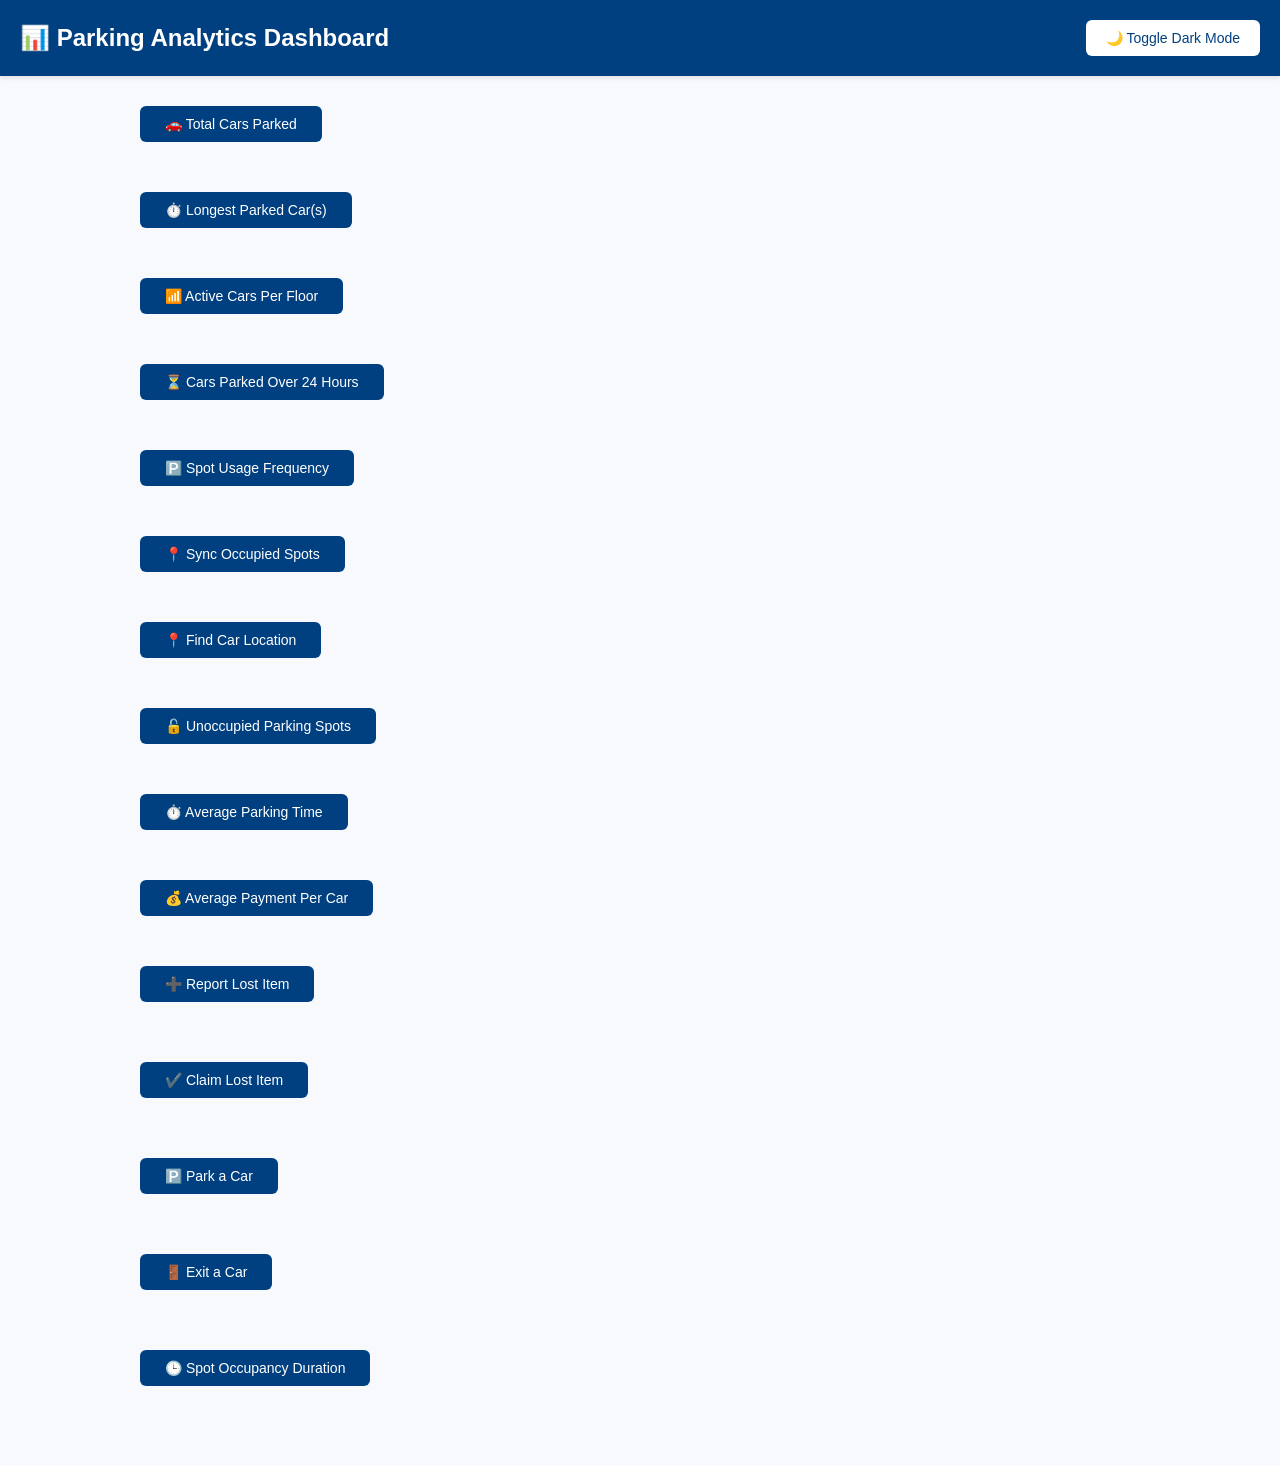
<file: templates/parking_info.html>
<!DOCTYPE html>
<html lang="en">
<head>
  <meta charset="UTF-8">
  <title>📊 Parking Analytics</title>
  <style>
    @keyframes fadeSlideIn {
      from { opacity: 0; transform: translateY(20px); }
      to { opacity: 1; transform: translateY(0); }
    }

    .card {
      animation: fadeSlideIn 0.5s ease forwards;
      opacity: 0;
    }

    .card.show { opacity: 1; }
    .card.hide { animation: fadeOut 0.4s ease forwards; }

    @keyframes fadeOut {
      to { opacity: 0; transform: scale(0.9); }
    }

    :root {
      --bg: #f7f9fc;
      --text: #333;
      --card: #ffffff;
      --header: #004080;
      --button: #004080;
      --button-hover: #0059b3;
    }

    body.dark {
      --bg: #1e1e2f;
      --text: #f0f0f0;
      --card: #2c2c3e;
      --header: #22223b;
      --button: #44446b;
      --button-hover: #5a5a8c;
    }

    body {
      font-family: 'Segoe UI', sans-serif;
      margin: 0;
      padding: 0;
      background: var(--bg);
      color: var(--text);
      transition: background 0.3s, color 0.3s;
    }

    header {
      background-color: var(--header);
      color: white;
      padding: 20px;
      display: flex;
      justify-content: space-between;
      align-items: center;
      box-shadow: 0 2px 4px rgba(0,0,0,0.1);
    }

    h1 {
      margin: 0;
      font-size: 24px;
    }

    .toggle {
      cursor: pointer;
      padding: 10px 20px;
      background: #fff;
      color: var(--header);
      border-radius: 6px;
      border: none;
      font-size: 14px;
    }

    .container {
      padding: 30px;
      max-width: 1000px;
      margin: auto;
    }

    .section {
      margin-bottom: 40px;
    }

    button.load-btn {
      padding: 10px 25px;
      background-color: var(--button);
      color: white;
      border: none;
      border-radius: 6px;
      font-size: 14px;
      cursor: pointer;
      transition: background-color 0.2s;
      margin-bottom: 10px;
    }

    button.load-btn:hover {
      background-color: var(--button-hover);
    }

    .result {
      display: flex;
      flex-wrap: wrap;
      gap: 15px;
    }

    .card {
      background-color: var(--card);
      padding: 15px;
      border-radius: 10px;
      box-shadow: 0 2px 8px rgba(0,0,0,0.08);
      flex: 1 1 300px;
      position: relative;
    }

    .card:hover {
      transform: translateY(-2px);
    }

    .card strong {
      color: var(--button);
    }

    .close-btn {
      position: absolute;
      top: 8px;
      right: 10px;
      background: transparent;
      border: none;
      font-size: 18px;
      color: red;
      cursor: pointer;
    }
  </style>
</head>
<body>

  <header>
    <h1>📊 Parking Analytics Dashboard</h1>
    <button class="toggle" onclick="toggleDarkMode()">🌙 Toggle Dark Mode</button>
  </header>

  <div class="container">
    <div class="section">
      <button class="load-btn" onclick="loadAndShow('totalCars', '/api/total-cars-parked', formatTotalCars)">🚗 Total Cars Parked</button>
      <div id="totalCars" class="result"></div>
    </div>

    <div class="section">
      <button class="load-btn" onclick="loadAndShow('maxParked', '/api/max-parked', formatMaxParked)">⏱️ Longest Parked Car(s)</button>
      <div id="maxParked" class="result"></div>
    </div>

    <div class="section">
      <button class="load-btn" onclick="loadAndShow('floorCounts', '/api/floor-count', formatFloorCounts)">📶 Active Cars Per Floor</button>
      <div id="floorCounts" class="result"></div>
    </div>

    <div class="section">
      <button class="load-btn" onclick="loadAndShow('longParked', '/api/long-parked/24', formatLongParked)">⏳ Cars Parked Over 24 Hours</button>
      <div id="longParked" class="result"></div>
    </div>

    <div class="section">
      <button class="load-btn" onclick="loadAndShow('spotUsage', '/api/parking-spots-data', formatSpotUsage)">🅿️ Spot Usage Frequency</button>
      <div id="spotUsage" class="result"></div>
    </div>

    <div class="section">
      <button class="load-btn" onclick="loadAndShow('updatedSpots', '/api/mark-spots-as-occupied', formatUpdatedSpots)">📍 Sync Occupied Spots</button>
      <div id="updatedSpots" class="result"></div>
    </div>
    

    <div class="section">
      <div id="findCarContainer">
        <button class="load-btn" onclick="showCarInput()">📍 Find Car Location</button>
      </div>
      <div id="carLocation" class="result"></div>
    </div>

    <div class="section">
      <button class="load-btn" onclick="loadAndShow('unoccupiedSpots', '/api/unoccupied-parking-spots', formatUnoccupiedSpots)">🔓 Unoccupied Parking Spots</button>
      <div id="unoccupiedSpots" class="result"></div>
    </div>

    <div class="section">
      <button class="load-btn" onclick="loadAndShow('avgParkingTime', '/api/average-parking-time', formatAverageParkingTime)">⏱️ Average Parking Time</button>
      <div id="avgParkingTime" class="result"></div>
    </div>

    <div class="section">
      <button class="load-btn" onclick="loadAndShow('avgPayment', '/api/avg-payment', formatAveragePayment)">💰 Average Payment Per Car</button>
      <div id="avgPayment" class="result"></div>
    </div>

    
    <!-- Replace these sections in your HTML -->

<!-- Lost Item Section -->
<div class="section">
  <div id="lostItemFormContainer">
    <button class="load-btn" onclick="showLostItemForm()">➕ Report Lost Item</button>
    <div id="lostItemForm" style="margin-top: 10px;"></div>
  </div>
  <div id="lostItemMessage" class="result"></div>
</div>

<!-- Claim Item Section -->
<div class="section">
  <div id="claimItemFormContainer">
    <button class="load-btn" onclick="showClaimItemForm()">✔️ Claim Lost Item</button>
    <div id="claimItemForm" style="margin-top: 10px;"></div>
  </div>
  <div id="claimItemMessage" class="result"></div>
</div>

<!-- Park Car Section -->
<div class="section">
  <div id="parkCarFormContainer">
    <button class="load-btn" onclick="showParkCarForm()">🅿️ Park a Car</button>
    <div id="parkCarForm" style="margin-top: 10px;"></div>
  </div>
  <div id="parkCarMessage" class="result"></div>
</div>

<!-- Exit Car Section -->
<div class="section">
  <div id="exitCarFormContainer">
    <button class="load-btn" onclick="showExitCarForm()">🚪 Exit a Car</button>
    <div id="exitCarForm" style="margin-top: 10px;"></div>
  </div>
  <div id="exitCarMessage" class="result"></div>
</div>


<div class="section">
  <button class="load-btn" onclick="loadAndShow('spotDuration', '/api/spot-occupancy-duration', formatSpotDuration)">🕒 Spot Occupancy Duration</button>
  <div id="spotDuration" class="result"></div>
</div>


  <script>

function formatSpotDuration(data) {
  if (!data || data.length === 0) {
    return `<div class="card show"><button class="close-btn" onclick="fadeRemove(this)">×</button>No occupancy data found.</div>`;
  }

  return data.map(item => `
    <div class="card show">
      <button class="close-btn" onclick="fadeRemove(this)">×</button>
      <strong>Car ID:</strong> ${item.car_id}<br>
      <strong>License:</strong> ${item.license_plate}<br>
      <strong>Entry Time:</strong> ${item.entry_time}<br>
      <strong>Floor:</strong> ${item.floor_number}<br>
      <strong>Spot ID:</strong> ${item.spot_id}<br>
      <strong>Duration:</strong> ${item.duration_minutes} minutes
    </div>
  `).join("");
}

function showLostItemForm() {
  const formDiv = document.getElementById("lostItemForm");
  formDiv.innerHTML = `
    <div style="display: flex; flex-wrap: wrap; gap: 5px; align-items: center;">
      <input id="lostFloor" type="number" placeholder="Floor ID" style="padding:10px;border-radius:6px;">
      <input id="lostX" type="number" placeholder="X Coordinate" style="padding:10px;border-radius:6px;">
      <input id="lostY" type="number" placeholder="Y Coordinate" style="padding:10px;border-radius:6px;">
      <input id="lostDesc" type="text" placeholder="Description" style="padding:10px;border-radius:6px;width:250px;">
      <button class="load-btn" onclick="submitLostItem()">📨 Submit</button>
    </div>
  `;
}

function showClaimItemForm() {
  const formDiv = document.getElementById("claimItemForm");
  formDiv.innerHTML = `
    <div style="display: flex; gap: 5px; align-items: center;">
      <input id="claimItemId" type="number" placeholder="Enter Lost Item ID" style="padding:10px;border-radius:6px;">
      <button class="load-btn" onclick="claimItem()">🗃️ Mark as Claimed</button>
    </div>
  `;
}

function showParkCarForm() {
  const formDiv = document.getElementById("parkCarForm");
  formDiv.innerHTML = `
    <div style="display: flex; gap: 5px; align-items: center;">
      <input id="parkLicense" type="text" placeholder="License Plate" style="padding:10px;border-radius:6px;">
      <input id="parkSpot" type="number" placeholder="Spot ID" style="padding:10px;border-radius:6px;">
      <button class="load-btn" onclick="submitParkCar()">📥 Submit</button>
    </div>
  `;
}

function showExitCarForm() {
  const formDiv = document.getElementById("exitCarForm");
  formDiv.innerHTML = `
    <div style="display: flex; gap: 5px; align-items: center;">
      <input id="exitCarId" type="number" placeholder="Car ID" style="padding:10px;border-radius:6px;">
      <button class="load-btn" onclick="submitExitCar()">💸 Exit & Pay</button>
    </div>
  `;
}
function formatUpdatedSpots(data) {
  console.log("Data received from API:", data);  // 🔍 Debugging line

  if (!data || data.length === 0) {
    return `<div class="card show"><button class="close-btn" onclick="fadeRemove(this)">×</button>No parking spot data available.</div>`;
  }

  return data.map(spot => `
    <div class="card show">
      <button class="close-btn" onclick="fadeRemove(this)">×</button>
      <strong>Spot ID:</strong> ${spot.spot_id}<br>
      <strong>Floor:</strong> ${spot.floor_id}<br>
      <strong>Coordinates:</strong> (${spot.x_coord}, ${spot.y_coord})<br>
      <strong>Occupied:</strong> ${spot.is_occupied ? "✅ Yes" : "❌ No"}
    </div>
  `).join("");
}

function toggleDarkMode() {
      document.body.classList.toggle('dark');
    }

    function loadAndShow(id, url, formatter) {
      fetch(url)
        .then(res => res.json())
        .then(data => {
          const wrapper = document.createElement("div");
          wrapper.className = "card show";
          wrapper.innerHTML = `<button class="close-btn" onclick="fadeRemove(this)">×</button>${formatter(data)}`;
          const resultArea = document.getElementById(id);
          resultArea.innerHTML = '';
          resultArea.appendChild(wrapper);
        });
    }

    function fadeRemove(btn) {
      const card = btn.parentElement;
      card.classList.remove("show");
      card.classList.add("hide");
      setTimeout(() => card.remove(), 400);
    }

    function formatTotalCars(data) {
      const count = data[0]?.total_cars_parked || 0;
      return `<strong>${count}</strong> cars parked Till Now.`;
    }

    function formatMaxParked(data) {
      return data.map(c => `
        <div class="card">
          <button class="close-btn" onclick="this.parentElement.remove()">×</button>
          <strong>License:</strong> ${c.license_plate}<br>
          <strong>Hours Parked:</strong> ${c.hours_parked}<br>
          <strong>Entry Time:</strong> ${c.entry_time}
        </div>`).join("");
    }

    function formatFloorCounts(data) {
      return data.map(f => `
        <div class="card">
          <button class="close-btn" onclick="this.parentElement.remove()">×</button>
          Floor <strong>${f.floor_number}</strong>: ${f.active_cars} active cars
        </div>`).join("");
    }

    function formatLongParked(data) {
      return data.map(f => `
        <div class="card">
          <button class="close-btn" onclick="this.parentElement.remove()">×</button>
          Floor <strong>${f.floor_number}</strong>: ${f.active_cars_over_hour} cars over 24h
        </div>`).join("");
    }

    function formatSpotUsage(data) {
      return data.map(s => `
        <div class="card">
          <button class="close-btn" onclick="this.parentElement.remove()">×</button>
          Spot <strong>${s.spot_id}</strong> (Floor ${s.floor_id}) — ${s.total_uses} uses
        </div>`).join("");
    }

    function formatBusyFloors(data) {
      return data.map(f => `
        <div class="card">
          <button class="close-btn" onclick="this.parentElement.remove()">×</button>
          Floor <strong>${f.floor_number}</strong> — ${f.car_count} cars
        </div>`).join("");
    }

    function showCarInput() {
      document.getElementById("findCarContainer").innerHTML = `
        <input id="carIdInput" type="number" placeholder="Enter Car ID" 
          style="padding: 10px; font-size: 14px; border-radius: 6px; border: 1px solid #ccc; margin-right: 10px;">
        <button class="load-btn" onclick="findCarLocation()">🔍 Search</button>
      `;
    }

    function findCarLocation() {
      const carId = document.getElementById("carIdInput").value;
      const resultArea = document.getElementById("carLocation");
      resultArea.innerHTML = '';

      if (!carId) {
        alert("Please enter a Car ID.");
        return;
      }

      fetch(`/api/find-car-location/${carId}`)
        .then(res => res.json())
        .then(data => {
          if (data.length === 0) {
            resultArea.innerHTML = `<div class="card show"><button class="close-btn" onclick="fadeRemove(this)">×</button>No location found for Car ID ${carId}</div>`;
            return;
          }

          const card = document.createElement("div");
          card.className = "card show";
          card.innerHTML = `
            <button class="close-btn" onclick="fadeRemove(this)">×</button>
            <strong>Floor:</strong> ${data[0].floor_number}<br>
            <strong>X:</strong> ${data[0].x_coord}<br>
            <strong>Y:</strong> ${data[0].y_coord}
          `;
          resultArea.appendChild(card);
        })
        .catch(() => {
          resultArea.innerHTML = `<div class="card show"><button class="close-btn" onclick="fadeRemove(this)">×</button>Error fetching data.</div>`;
        });
    }

    function formatUnoccupiedSpots(data) {
      if (data.length === 0) {
        return `<div class="card show"><button class="close-btn" onclick="fadeRemove(this)">×</button>No unoccupied spots found.</div>`;
      }

      return data.map(spot => `
        <div class="card">
          <button class="close-btn" onclick="this.parentElement.remove()">×</button>
          <strong>Spot ID:</strong> ${spot.spot_id}<br>
          <strong>Floor:</strong> ${spot.floor_id}<br>
          <strong>Coordinates:</strong> (${spot.x_coord}, ${spot.y_coord})
        </div>
      `).join("");
    }

    function formatAverageParkingTime(data) {
      const mins = data[0]?.average_duration_minutes;
      const hours = mins ? Math.floor(mins / 60) : 0;
      const minutes = mins ? Math.round(mins % 60) : 0;
      return `<strong>${hours}h ${minutes}m</strong> average parking time per car.`;
    }

    function formatAveragePayment(data) {
      const avg = data[0]?.average_payment_per_car || 0;
      return `<strong>₹${parseFloat(avg).toFixed(2)}</strong> average collected per car.`;
    }

    function showLostItemForm() {
      const container = document.getElementById("lostItemFormContainer");
      container.innerHTML = `
        <input id="lostFloor" type="number" placeholder="Floor ID" style="padding:10px;margin:5px;border-radius:6px;">
        <input id="lostX" type="number" placeholder="X Coordinate" style="padding:10px;margin:5px;border-radius:6px;">
        <input id="lostY" type="number" placeholder="Y Coordinate" style="padding:10px;margin:5px;border-radius:6px;">
        <input id="lostDesc" type="text" placeholder="Description" style="padding:10px;margin:5px;border-radius:6px;width:250px;">
        <button class="load-btn" onclick="submitLostItem()">📨 Submit</button>
      `;
    }

    function submitLostItem() {
      const floor_id = document.getElementById("lostFloor").value;
      const x_coord = document.getElementById("lostX").value;
      const y_coord = document.getElementById("lostY").value;
      const description = document.getElementById("lostDesc").value;
      const msgBox = document.getElementById("lostItemMessage");

      if (!floor_id || !x_coord || !y_coord || !description) {
        alert("Please fill in all fields.");
        return;
      }

      fetch('/api/add-lost-item', {
        method: 'POST',
        headers: { 'Content-Type': 'application/json' },
        body: JSON.stringify({ floor_id, x_coord, y_coord, description })
      })
      .then(res => res.json())
      .then(data => {
        const card = document.createElement("div");
        card.className = "card show";
        card.innerHTML = `
          <button class="close-btn" onclick="fadeRemove(this)">×</button>
          ${data.message ? `<strong>✅</strong> ${data.message}` : `<strong>⚠️</strong> ${data.error}`}
        `;
        msgBox.innerHTML = '';
        msgBox.appendChild(card);
      })
      .catch(err => {
        msgBox.innerHTML = `
          <div class="card show">
            <button class="close-btn" onclick="fadeRemove(this)">×</button>
            <strong>❌ Error:</strong> ${err.message}
          </div>
        `;
      });
    }


    function showClaimItemForm() {
  const container = document.getElementById("claimItemFormContainer");
  container.innerHTML = `
    <input id="claimItemId" type="number" placeholder="Enter Lost Item ID" style="padding:10px;margin:5px;border-radius:6px;">
    <button class="load-btn" onclick="claimItem()">🗃️ Mark as Claimed</button>
  `;
}

function claimItem() {
  const itemId = document.getElementById("claimItemId").value;
  const msgBox = document.getElementById("claimItemMessage");
  msgBox.innerHTML = '';

  if (!itemId) {
    alert("Please enter an Item ID.");
    return;
  }

  fetch(`/api/claim-item/${itemId}`, {
    method: 'POST'
  })
  .then(res => res.json())
  .then(data => {
    const card = document.createElement("div");
    card.className = "card show";
    card.innerHTML = `
      <button class="close-btn" onclick="fadeRemove(this)">×</button>
      ${data.message ? `<strong>✅</strong> ${data.message}` : `<strong>⚠️</strong> ${data.error}`}
    `;
    msgBox.innerHTML = '';
    msgBox.appendChild(card);
  })
  .catch(err => {
    msgBox.innerHTML = `
      <div class="card show">
        <button class="close-btn" onclick="fadeRemove(this)">×</button>
        <strong>❌ Error:</strong> ${err.message}
      </div>
    `;
  });
}



function showParkCarForm() {
  const container = document.getElementById("parkCarFormContainer");
  container.innerHTML = `
    <input id="parkLicense" type="text" placeholder="License Plate" style="padding:10px;margin:5px;border-radius:6px;">
    <input id="parkSpot" type="number" placeholder="Spot ID" style="padding:10px;margin:5px;border-radius:6px;">
    <button class="load-btn" onclick="submitParkCar()">📥 Submit</button>
  `;
}

function submitParkCar() {
  const license_plate = document.getElementById("parkLicense").value;
  const spot_id = document.getElementById("parkSpot").value;
  const msgBox = document.getElementById("parkCarMessage");
  msgBox.innerHTML = '';

  if (!license_plate || !spot_id) {
    alert("Please fill in all fields.");
    return;
  }

  fetch('/api/park-car', {
    method: 'POST',
    headers: { 'Content-Type': 'application/json' },
    body: JSON.stringify({ license_plate, spot_id })
  })
  .then(res => res.json())
  .then(data => {
    const card = document.createElement("div");
    card.className = "card show";
    card.innerHTML = `
      <button class="close-btn" onclick="fadeRemove(this)">×</button>
      ${data.message ? `<strong>✅</strong> ${data.message}` : `<strong>⚠️</strong> ${data.error}`}
    `;
    msgBox.appendChild(card);
  })
  .catch(err => {
    msgBox.innerHTML = `
      <div class="card show"><button class="close-btn" onclick="fadeRemove(this)">×</button>
      <strong>❌ Error:</strong> ${err.message}</div>
    `;
  });
}

function showExitCarForm() {
  const container = document.getElementById("exitCarFormContainer");
  container.innerHTML = `
    <input id="exitCarId" type="number" placeholder="Car ID" style="padding:10px;margin:5px;border-radius:6px;">
    <button class="load-btn" onclick="submitExitCar()">💸 Exit & Pay</button>
  `;
}

function submitExitCar() {
  const car_id = document.getElementById("exitCarId").value;
  const msgBox = document.getElementById("exitCarMessage");
  msgBox.innerHTML = '';

  if (!car_id) {
    alert("Please enter Car ID.");
    return;
  }

  fetch(`/api/exit-car/${car_id}`, {
    method: 'POST'
  })
  .then(res => res.json())
  .then(data => {
    const card = document.createElement("div");
    card.className = "card show";
    card.innerHTML = `
      <button class="close-btn" onclick="fadeRemove(this)">×</button>
      ${data.message
        ? `<strong>✅</strong> ${data.message}<br>⏱️ Duration: ${data.duration_minutes} mins<br>💰 Collected: ₹${data.amount}`
        : `<strong>⚠️</strong> ${data.error}`
      }
    `;
    msgBox.appendChild(card);
  })
  .catch(err => {
    msgBox.innerHTML = `
      <div class="card show"><button class="close-btn" onclick="fadeRemove(this)">×</button>
      <strong>❌ Error:</strong> ${err.message}</div>
    `;
  });
}


  </script>
</body>
</html>
</file>
